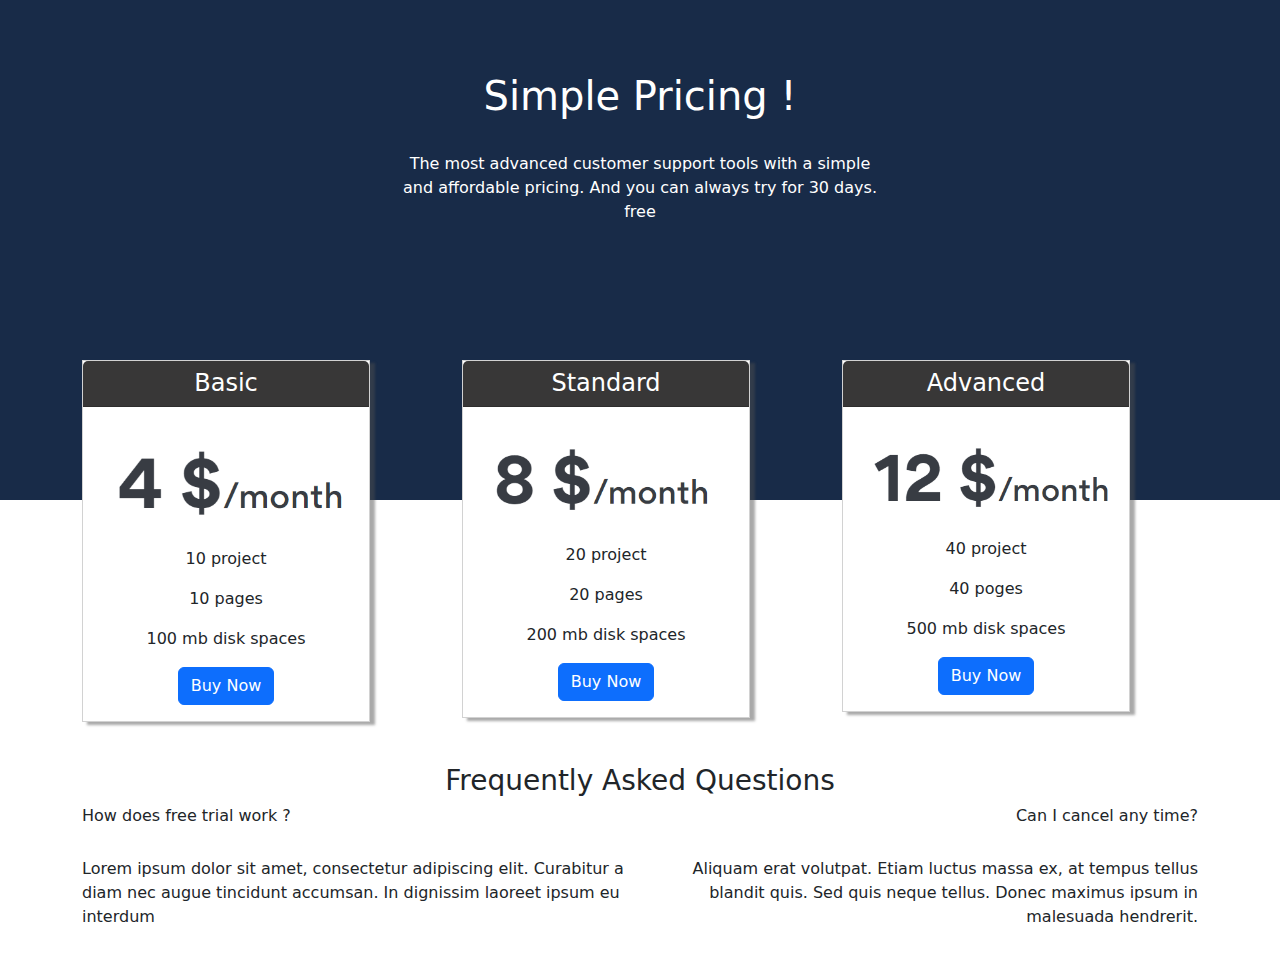
<file: HTML/index.html>
<!DOCTYPE html>
<html lang="en">
    <head>
        <meta charset="utf-8">
        <meta name="viewport" content="width=device-width, initial-scale=1">
        <title>Challenge test</title>
        <link rel="stylesheet"  href="css/bootstrap.min.css" >
        <link rel="stylesheet"  href="css/style.css" >
      </head>
    <body>
        <div class="container-fluid back1">
        </br>
        </br>
        </br>
        <h1 class="headpage">Simple Pricing !</h1>
        </br>
        <p class="headpage">The most advanced customer support tools with a simple </br> and affordable pricing. And you can always try for 30 days.</br> free </p>
        </br>
        </br>
        </br>
        </br>
        </br>
        <div class="container text-center">
          <div class="row">
            <div class="col">
              
              <div class="card" style="width: 18rem;">
                <h4 class="card-header cardback">Basic</h4>
                <div class="card-body">
                  <img src="basic.png" class="card-img-top" alt="...">
                  <p class="card-text" >10 project</p>
                  <p class="card-text">10 pages</p>
                  <p class="card-text">100 mb disk spaces</p>
                  <a href="sucess.html" class="btn btn-primary">Buy Now</a>
                </div>
              </div>
            </div>
            <div class="col ">
              <div class="card" style="width: 18rem;">
                <h4 class="card-header cardback">Standard</h4>
                <div class="card-body">
                  <img src="Standard.png" class="card-img-top" alt="...">
                  <p class="card-text">20 project</p>
                  <p class="card-text">20 pages</p>
                  <p class="card-text">200 mb disk spaces</p>
                  <a href="sucess.html" class="btn btn-primary">Buy Now</a>
                </div>
              </div>
            </div>
            <div class="col">
              <div class="card" style="width: 18rem;">
                <h4 class="card-header cardback">Advanced</h4>
                <div class="card-body">
                  <img src="Advanced.png" class="card-img-top" alt="...">
                  <p class="card-text">40 project</p>
                  <p class="card-text">40 poges</p>
                  <p class="card-text">500 mb disk spaces</p>
                  <a href="sucess.html" class="btn btn-primary">Buy Now</a>
                </div>
              </div>
            </div>
          </div>
        </div>
      </div>
      </br>
      </br>
      </br>
      </br>
      </br>
      </br>
      </br>
      </br>
      </br>
      </br>
      </br>
      <div class="bottompage"> 
        <h3>Frequently Asked Questions</h3>
        <div class="container text-center">
          <div class="row">
            <div class="col aligns">
              <h6>How does free trial work ?</h6>
              </br>
              <p>Lorem ipsum dolor sit amet, consectetur adipiscing elit. Curabitur a diam nec augue tincidunt accumsan. In dignissim laoreet ipsum eu interdum</p>
            </div>
            <div class="col aligne">
              <h6>Can I cancel any time?</h6>
              </br>
              <p>Aliquam erat volutpat. Etiam luctus massa ex, at tempus tellus blandit quis. Sed quis neque tellus. Donec maximus ipsum in malesuada hendrerit.</p>
            </div>
          </div>
        </div>
      </br>    
      </div>
    </body>
</html>
</file>
<file: HTML/css/style.css>
.headpage {
    text-align: center; color: white
}

.card-text {
left: auto;

}

.card {
    border-radius: 0%;
    box-shadow: 5px 2.5px 2.5px rgba(78, 78, 78, 0.486);
   
}
.cardback{
    background-color: rgb(56, 55, 55);
    color: white;
    border-radius: 0%;
}

.back1 {
    height : 500px;
    background-color: rgb(24, 43, 72);
}


.bottompage {
    text-align: center;
}


.aligns {
    text-align: start;
}

.aligne {
    text-align: end;
}
</file>
